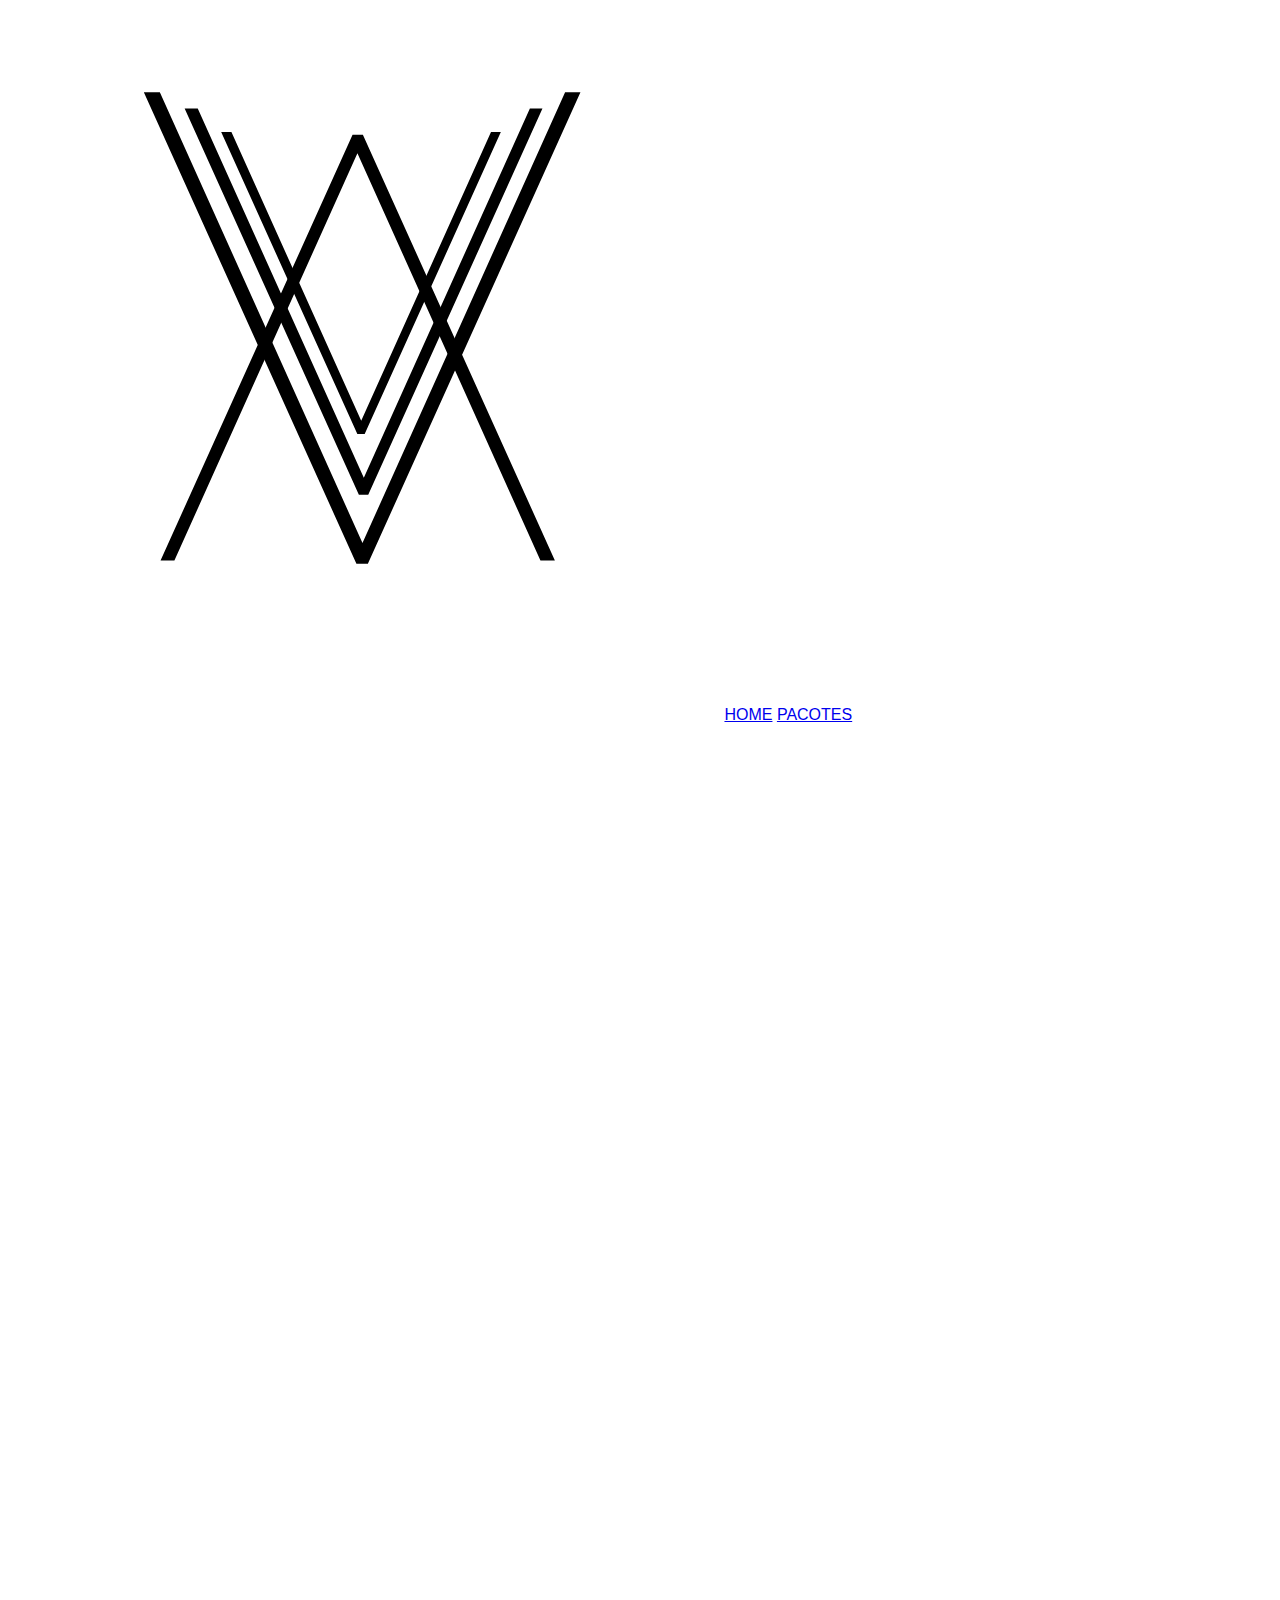
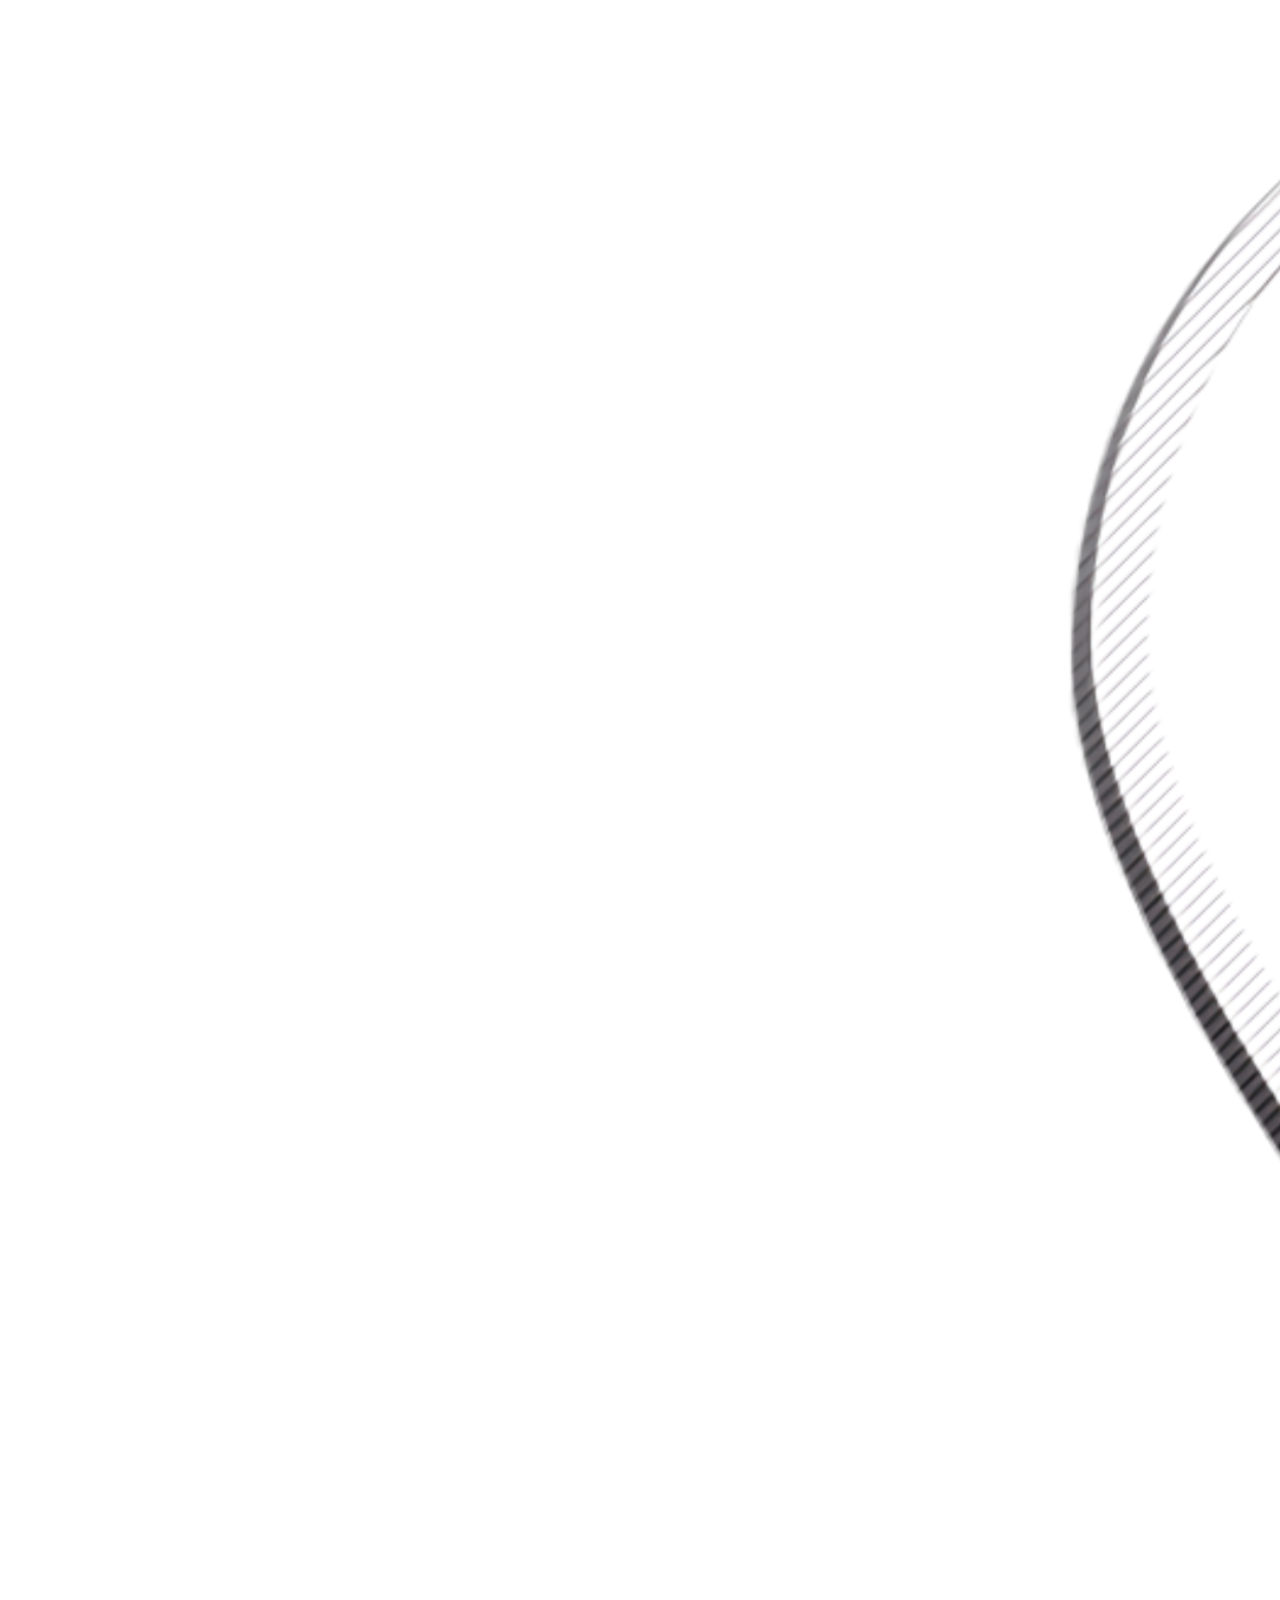
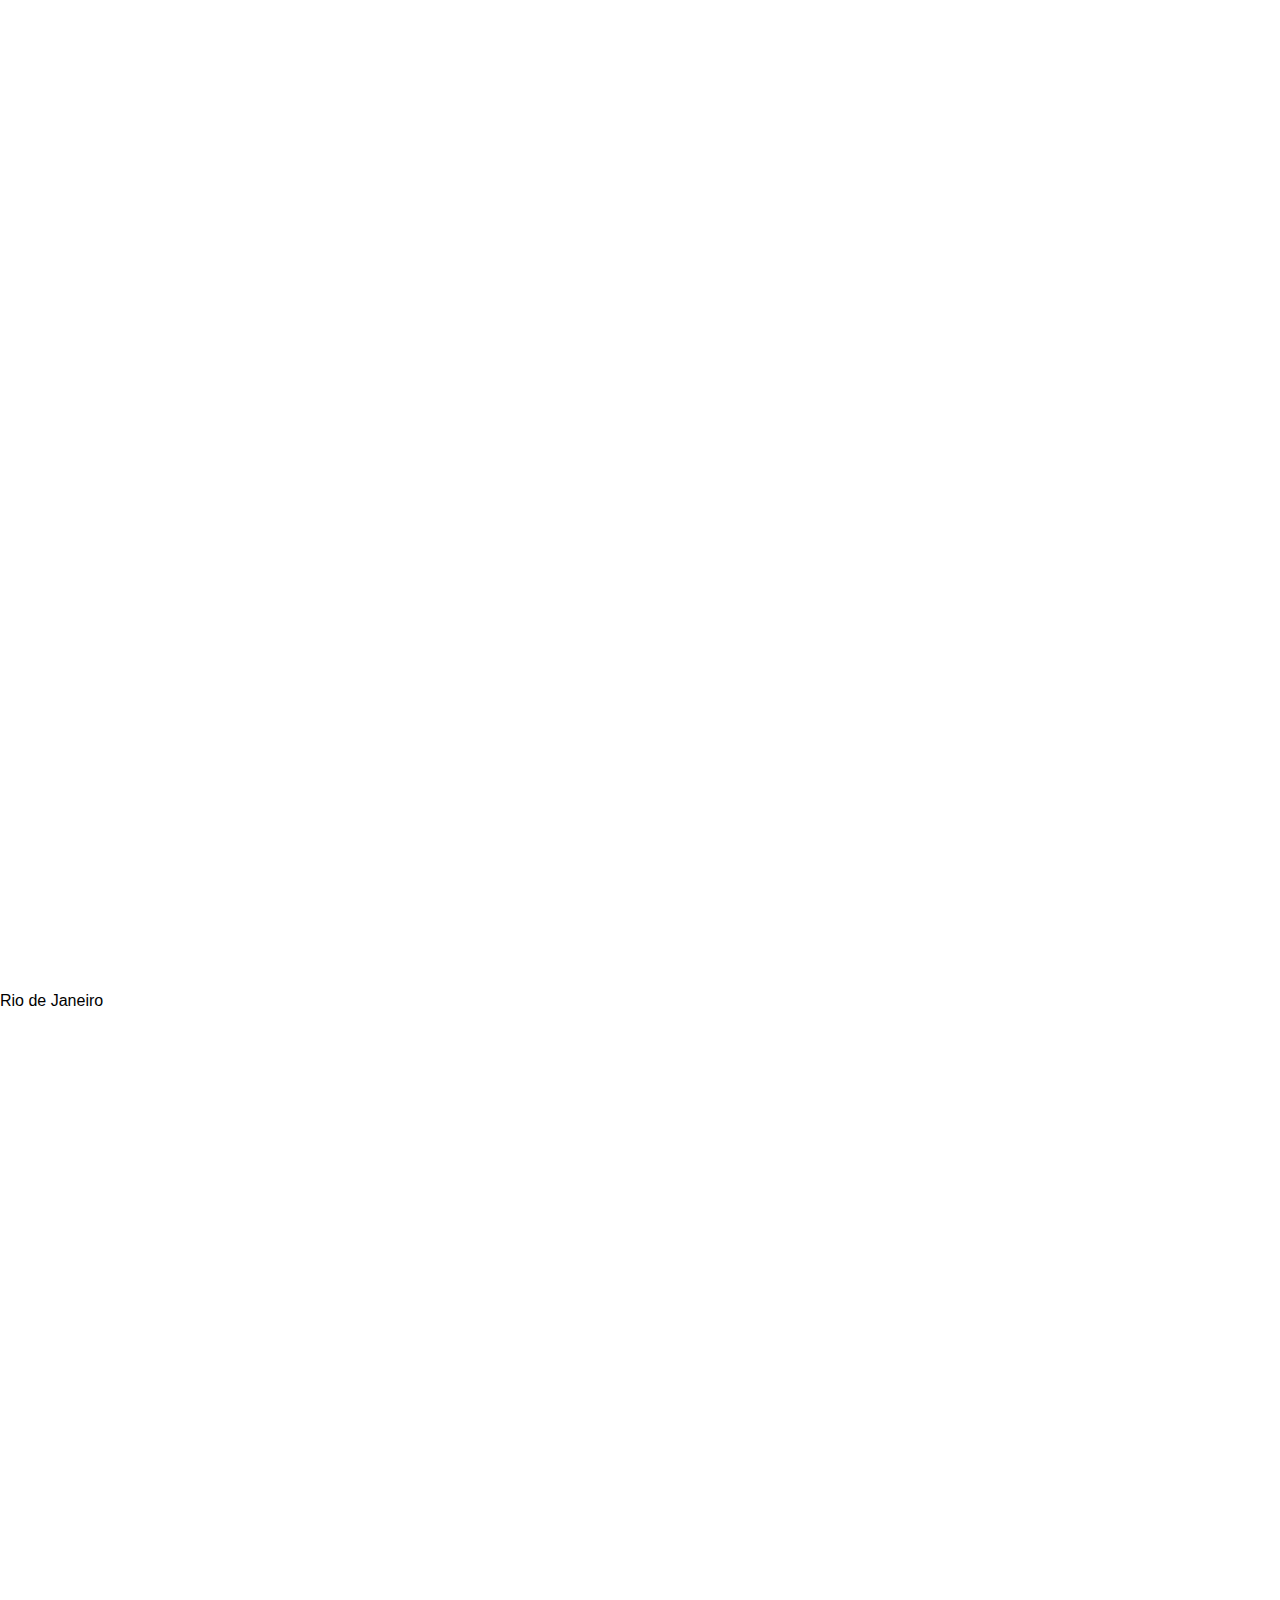
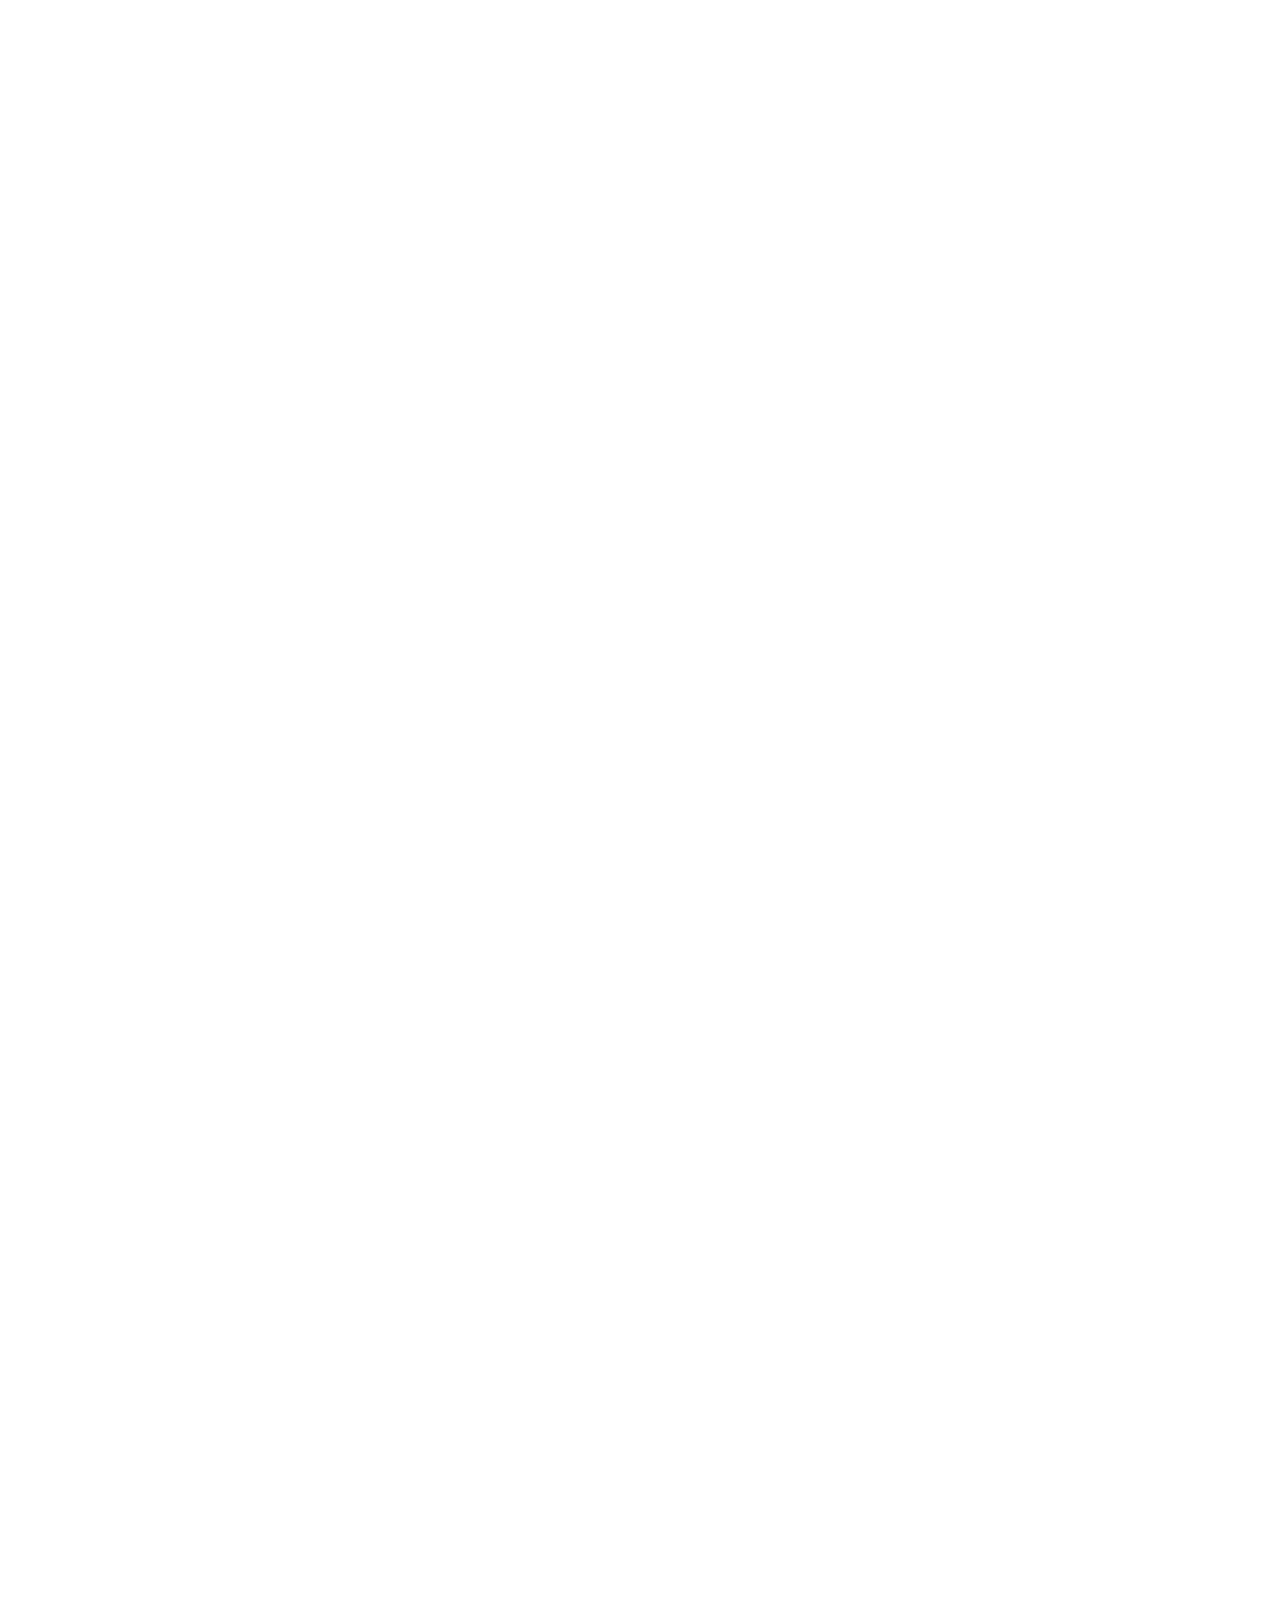
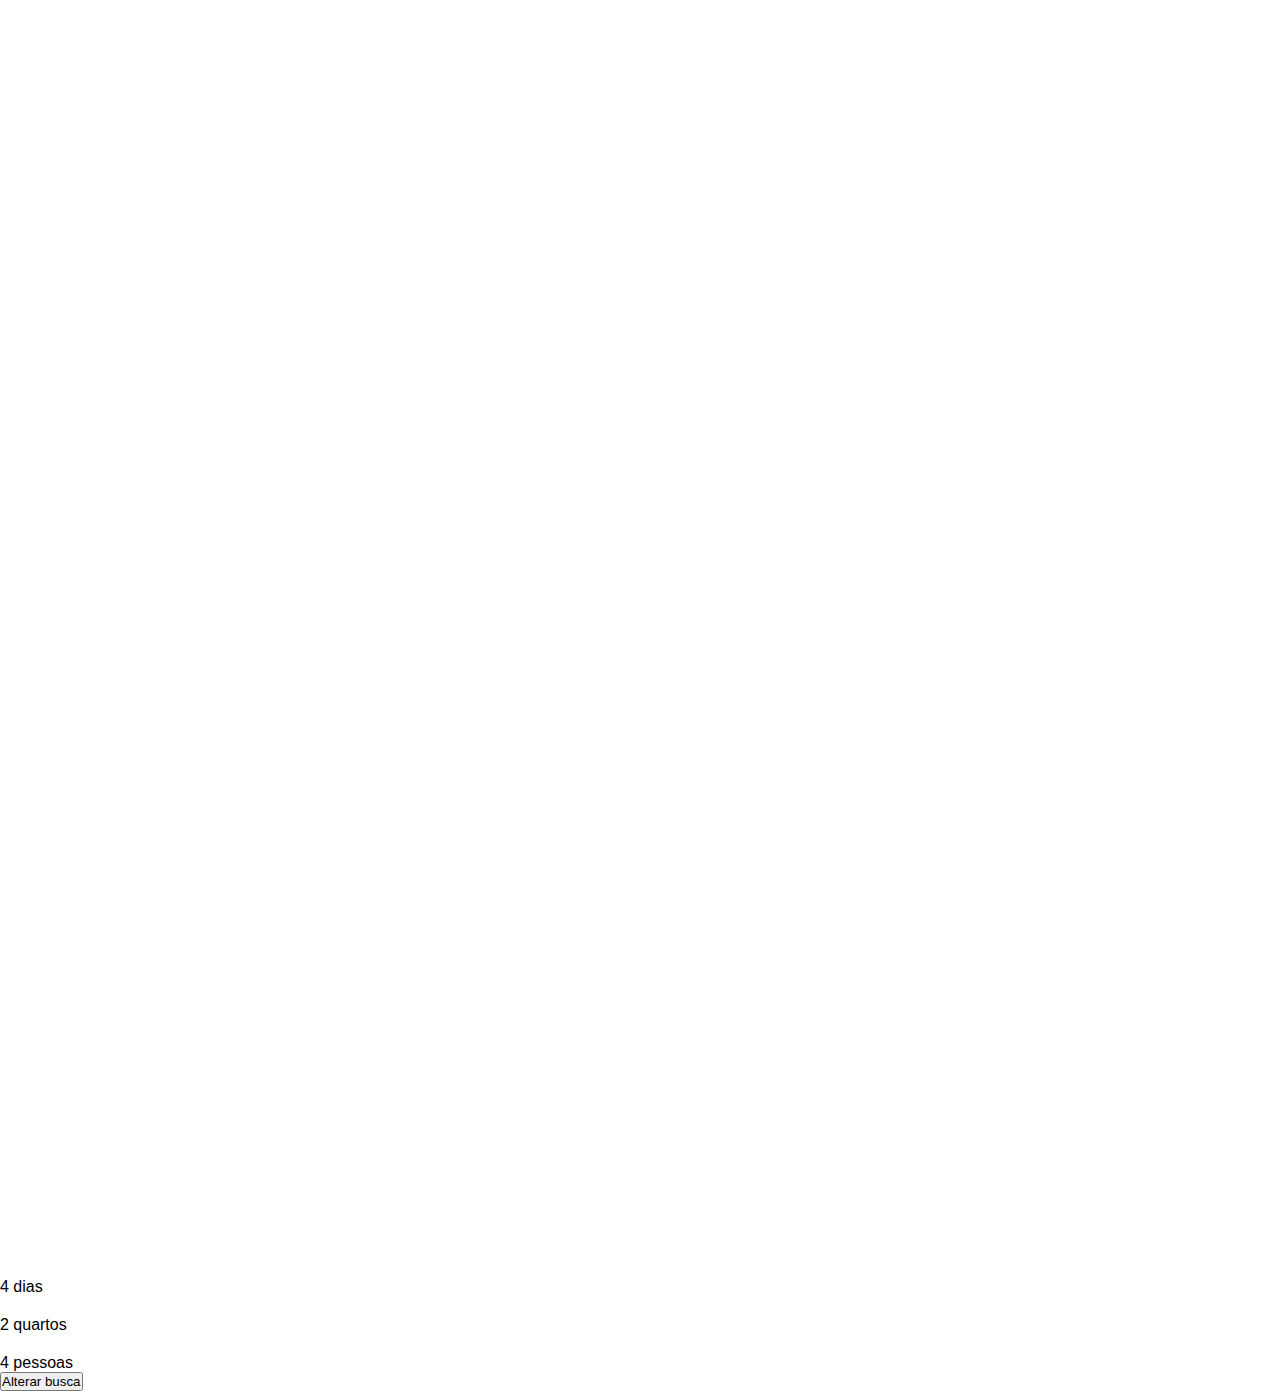
<file: ViagemFront/compras/index.html>
<!DOCTYPE html>
<html lang="en">
<head>
  <meta charset="UTF-8">
  <meta http-equiv="X-UA-Compatible" content="IE=edge">
  <meta name="viewport" content="width=device-width, initial-scale=1.0">
  <title>Finalize sua compra!</title>
  <link rel="stylesheet" href="style.css">
</head>
<body>
  <div class="header">
    <a href="#"><img src="logo.png" alt=""></a>
    <a href="#">HOME</a>
    <a href="#">PACOTES</a>
    <div class="info">
      <img src="localizacao.png" alt="localização">
      <p>Rio de Janeiro</p>
      
    </div>
    <div class="dias">
        <img src="calendario.png" alt="">
        <p>4 dias</p>
        <div class="cama">
          <img src="cama (3).png" alt="">
          <p>2 quartos</p>
        </div>
        <div class="pessoas">
          <img src="pessoas.png" alt="">
          <p>4 pessoas</p>
        </div>
    </div>
    <button>Alterar busca</button>
  </div>
  <div class="corpo">

  </div>
    

    <!--<img src="logo.png" alt="Vital AirLines">
    <a href="#">HOME</a>
    <a href="#">PACOTES</a>-->
</body>
<script src="script.js"></script>
</html>
</file>
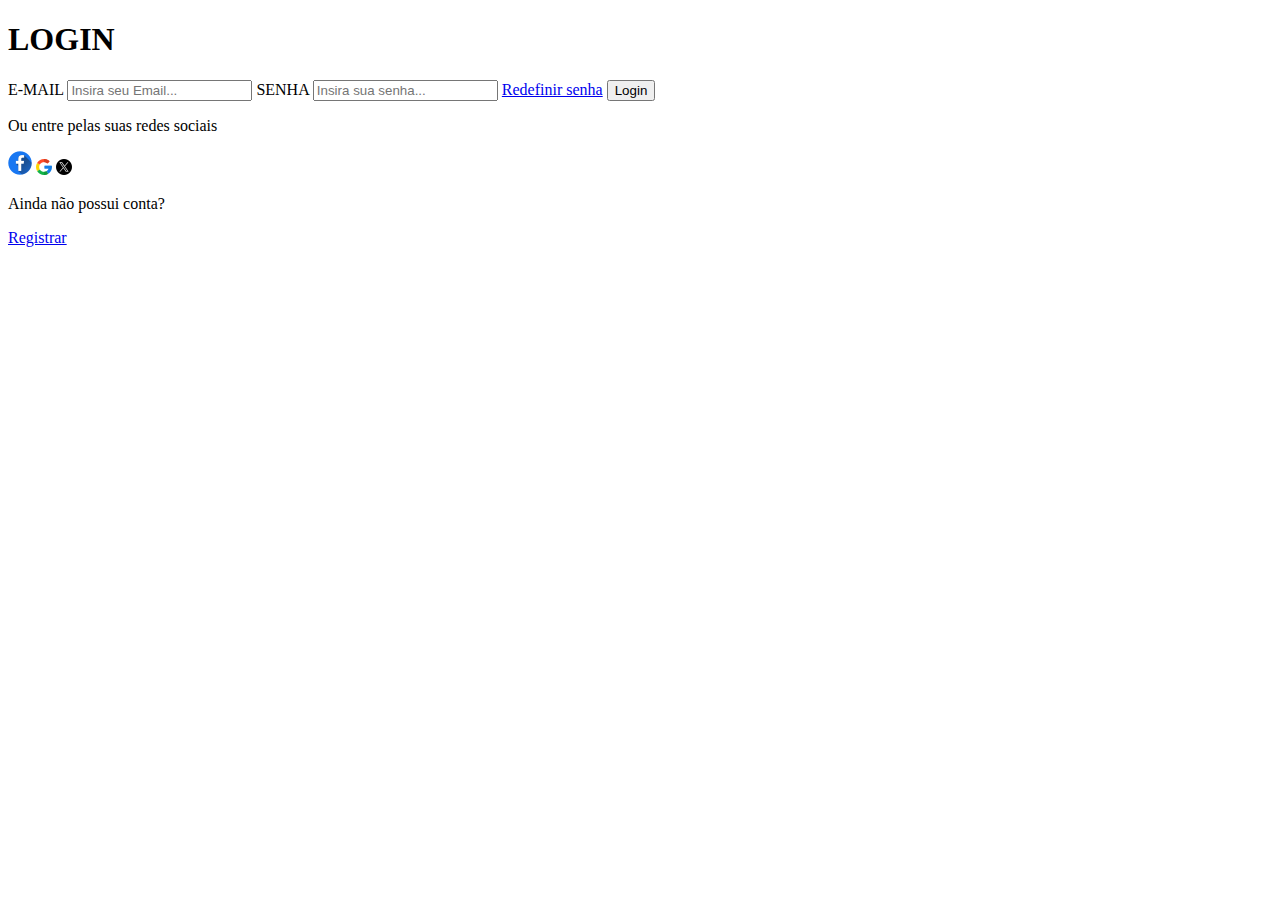
<file: ViagemFront/layout - AJUDA RODRIGO/index.html>
<!DOCTYPE html>
<html lang="pt-br">
<head>
    <meta charset="UTF-8">
    <meta http-equiv="X-UA-Compatible" content="IE=edge">
    <meta name="viewport" content="width=device-width, initial-scale=1.0">
    <title>Vital AirLines Login</title>
    <!-- <link rel="stylesheet" href="style.css"> -->
</head>
<body>
    <!-- <header>
        <img src="logo.png" alt="Vital AirLines" >
        <a href="#">HOME</a>
    </header>-->
     <div id="logincontainer">
         <h1>LOGIN</h1>
         <form action="">
             <label for="email">E-MAIL</label>
             <input type="email" name="email" id="email" placeholder="Insira seu Email..." autocomplete="off">
             <label for="password">SENHA</label>
             <input type="password" name="password" id="password" placeholder="Insira sua senha...">
             <a href="#" id="forgotpass">Redefinir senha</a>
             <input type="submit" value="Login">
         </form>
         <div id="social">
            <p>Ou entre pelas suas redes sociais</p>
            <img src="facebook.png" alt="Facebook" onclick="face()">
            <img src="google.png" alt="Google" onclick="google()">
            <img src="twitter.png" alt="Twitter" onclick="twitter()">
         </div>
         <div id="register">
            <p>Ainda não possui conta?</p>
            <a href="#">Registrar</a>
         </div>
     </div>
</body>
</html>

<!-- ta meio bagunçada a pasta, mas isso é um programinha que armazena os dados no local storage... ce pode mudar pro que ce precisar. Tá incompleto, mas espero que ja consiga servir de algo... -->
</file>
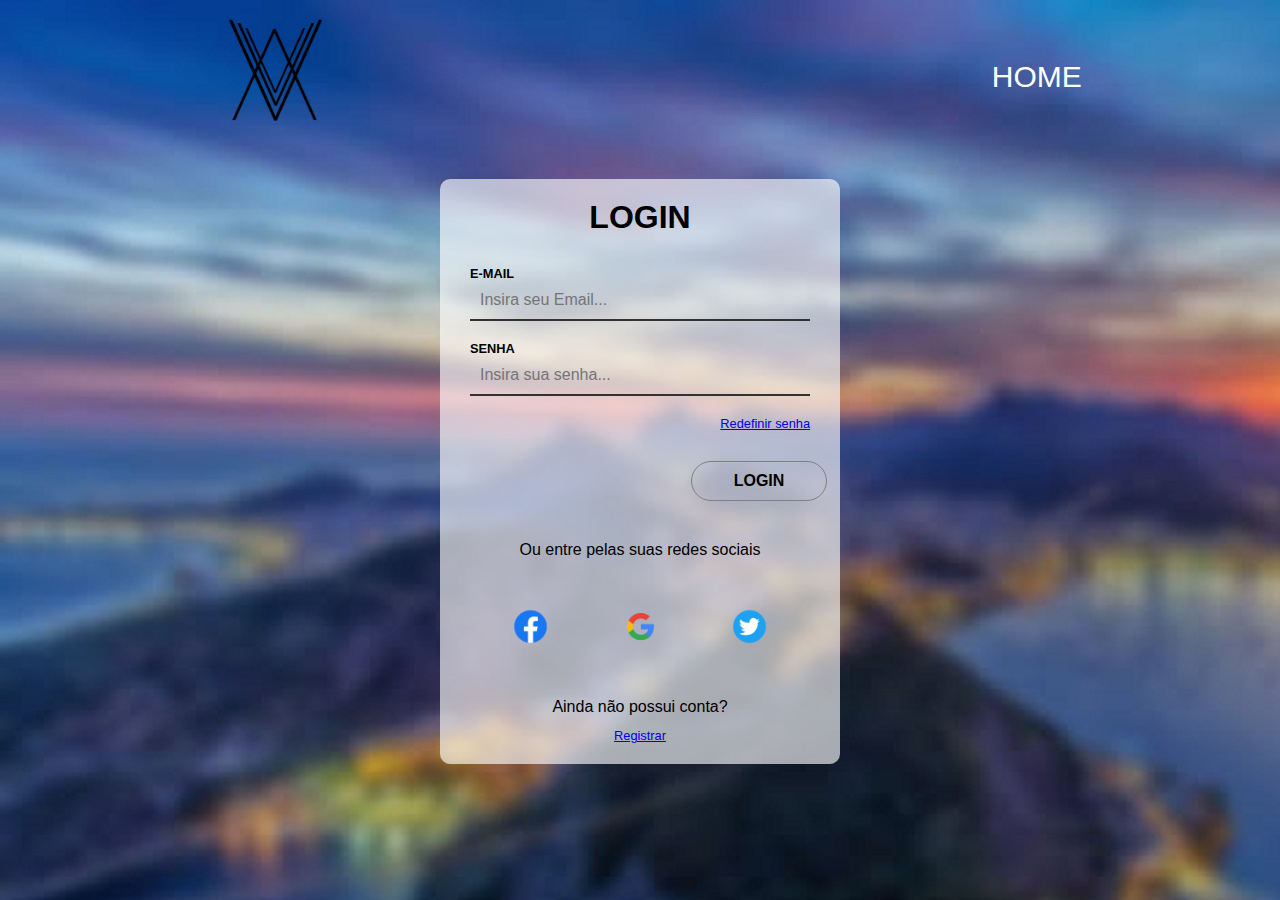
<file: ViagemFront/login/index.html>
<!DOCTYPE html>
<html lang="pt-br">
<head>
    <meta charset="UTF-8">
    <meta http-equiv="X-UA-Compatible" content="IE=edge">
    <meta name="viewport" content="width=device-width, initial-scale=1.0">
    <title>Vital AirLines Login</title>
    <link rel="stylesheet" href="style.css">
</head>
<body>
    <header>
        <img src="logo.png" alt="Vital AirLines">
        <a href="#">HOME</a>
    </header>
     <div id="logincontainer">
         <h1>LOGIN</h1>
         <form action="">
             <label for="email">E-MAIL</label>
             <input type="email" name="email" id="email" placeholder="Insira seu Email..." autocomplete="off">
             <label for="password">SENHA</label>
             <input type="password" name="password" id="password" placeholder="Insira sua senha...">
             <a href="#" id="forgotpass">Redefinir senha</a>
             <input type="submit" value="Login">
         </form>
         <div id="social">
            <p>Ou entre pelas suas redes sociais</p>
            <img src="face.png" alt="Facebook" onclick="face()">
            <img src="google.png" alt="Google" onclick="google()">
            <img src="twitter.png" alt="Twitter" onclick="twitter()">
         </div>
         <div id="register">
            <p>Ainda não possui conta?</p>
            <a href="#">Registrar</a>
         </div>
     </div>
</body>
</html>
</file>
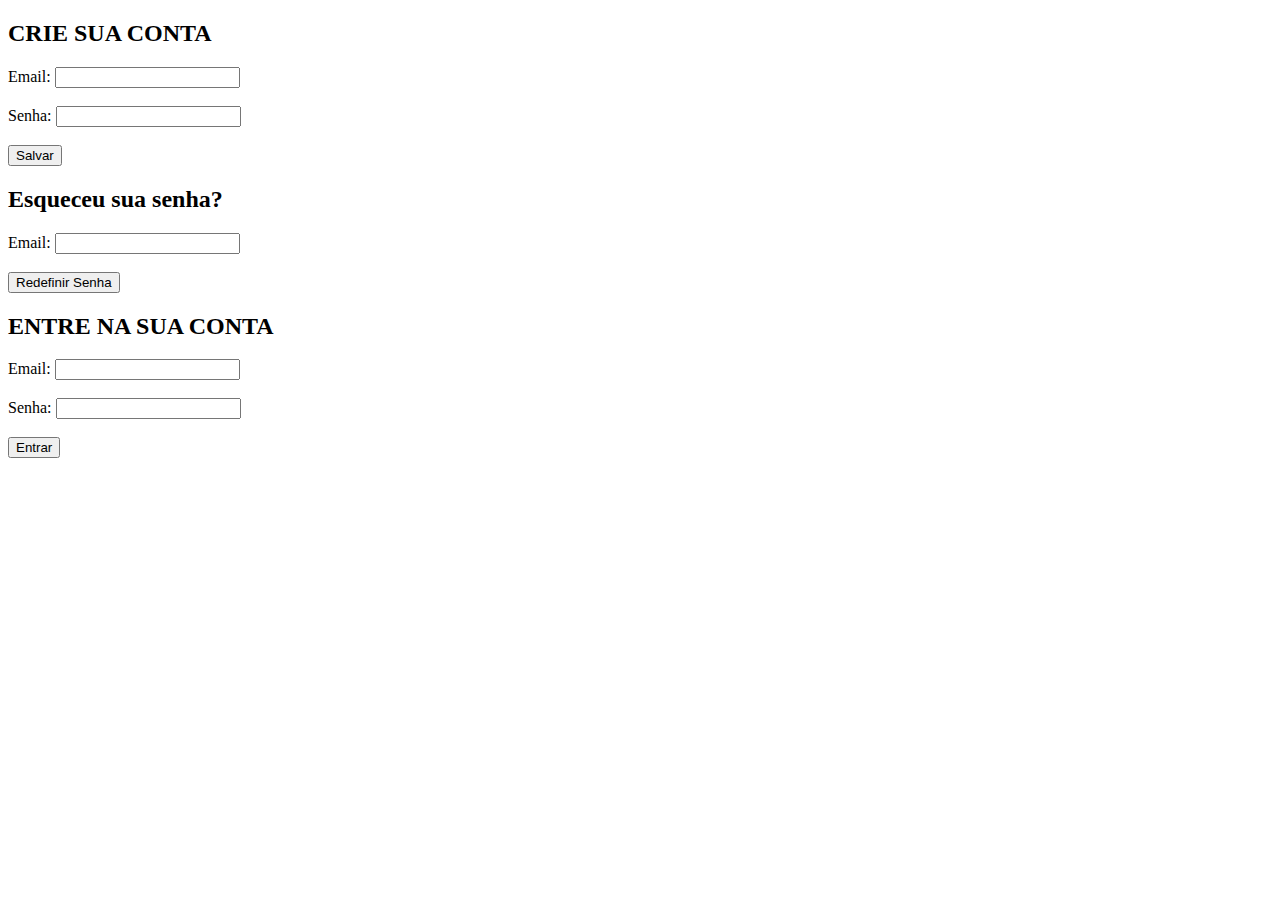
<file: ViagemFront/layout - AJUDA RODRIGO/index2.html>
<!DOCTYPE html>
<html lang="en">
<head>
    <meta charset="UTF-8">
    <meta name="viewport" content="width=device-width, initial-scale=1.0">
    <title>Gerenciador de Emails e Senhas</title>
    <!-- <link rel="stylesheet" href="style.css"> -->
</head>
<body>
    <h2>CRIE SUA CONTA</h2>
    <form id="entryForm">
        <label for="email">Email:</label>
        <input type="email" id="email" required>
        <br><br>
        <label for="password">Senha:</label>
        <input type="password" id="password" required>
        <br><br>
        <button type="button" onclick="saveEntry()">Salvar</button>
        <p id="formError" style="color: red;"></p>
    </form>
    
    <!-- <h2>Entradas Armazenadas</h2>
    <ul id="entriesList"></ul>
-->
    <h2>Esqueceu sua senha?</h2>
    <form id="resetForm">
        <label for="resetEmail">Email:</label>
        <input type="email" id="resetEmail" required>
        <br><br>
        <button type="button" onclick="resetPassword()">Redefinir Senha</button>
    </form>
    
    <h2>ENTRE NA SUA CONTA</h2>
    <form id="loginForm">
        <label for="loginEmail">Email:</label>
        <input type="email" id="loginEmail" required>
        <br><br>
        <label for="loginPassword">Senha:</label>
        <input type="password" id="loginPassword" required>
        <br><br>
        <button type="button" onclick="login()">Entrar</button>
        <p id="loginError" style="color: red;"></p>
    </form>
    
    <script>
        // Função para salvar uma entrada no localStorage
        function saveEntry() {
            const email = document.getElementById('email').value;
            const password = document.getElementById('password').value;
            const formError = document.getElementById('formError');

            if (!email || !password) {
                formError.textContent = 'Por favor, preencha todos os campos.';
                return;
            }

            // Verifica se o email já está cadastrado
            if (localStorage.getItem(email)) {
                formError.textContent = 'Email já cadastrado.';
                return;
            }

            // Cria um objeto para armazenar a entrada
            const entry = { email, password };

            // Salva a entrada no localStorage
            localStorage.setItem(email, JSON.stringify(entry));

            // Limpa o formulário
            document.getElementById('entryForm').reset();
            formError.textContent = '';

            // Atualiza a lista de entradas
            updateEntriesList();
        }

        // Função para atualizar a lista de entradas
        function updateEntriesList() {
            const entriesList = document.getElementById('entriesList');
            entriesList.innerHTML = '';

            for (let i = 0; i < localStorage.length; i++) {
                const key = localStorage.key(i);
                const entry = JSON.parse(localStorage.getItem(key));

                const listItem = document.createElement('li');
                listItem.textContent = `Email: ${entry.email}`;
                
                // Botão para redefinir senha
                const resetButton = document.createElement('button');
                resetButton.textContent = 'Esqueceu a Senha';
                resetButton.onclick = () => {
                    document.getElementById('resetEmail').value = entry.email;
                };

                listItem.appendChild(resetButton);
                entriesList.appendChild(listItem);
            }
        }

        // Função para redefinir a senha de uma entrada
        function resetPassword() {
            const email = document.getElementById('resetEmail').value;
            const newPassword = prompt('Digite a nova senha:');

            if (!email || !newPassword) {
                alert('Por favor, preencha todos os campos.');
                return;
            }

            // Verifica se a entrada existe
            if (!localStorage.getItem(email)) {
                alert('Email não encontrado.');
                return;
            }

            // Atualiza a senha
            const entry = { email, password: newPassword };
            localStorage.setItem(email, JSON.stringify(entry));

            // Limpa o formulário
            document.getElementById('resetForm').reset();

            // Atualiza a lista de entradas
            updateEntriesList();
        }

        // Função para login
        function login() {
            const email = document.getElementById('loginEmail').value;
            const password = document.getElementById('loginPassword').value;

            // Verifica se as credenciais são válidas
            const storedEntry = localStorage.getItem(email);
            if (storedEntry) {
                const entry = JSON.parse(storedEntry);
                if (entry.password === password) {
                    // Redireciona para uma nova página
                    window.location.href = 'pagina_nova.html'; // Altere para o URL da página desejada
                } else {
                    showLoginError('Senha incorreta.');
                }
            } else {
                showLoginError('Email não encontrado.');
            }
        }

        // Função para mostrar mensagem de erro no login
        function showLoginError(message) {
            document.getElementById('loginError').textContent = message;
        }

        // Atualiza a lista de entradas ao carregar a página
        window.onload = updateEntriesList;
    </script>
</body>
</html>
</file>
<file: ViagemFront/compras/style.css>
* {
    padding: 0%;
    margin: 0%;
    box-sizing: border-box;
    font-family: -apple-system, BlinkMacSystemFont, 'Segoe UI', Roboto, Oxygen, Ubuntu, Cantarell, 'Open Sans', 'Helvetica Neue', sans-serif;
}

@media(max-width: 411px) {

    .header {
        width: 100%;
        height: 400px;
        background-image: url("praia.jpg");
    }

    .header>a>img {
        width: 20%;
        margin-bottom: -10%;
    }

    .header>a {
        margin-left: 10%;   
        color: rgb(255, 255, 255);
        text-decoration: none;
    }

    .info {
        margin-left: 5%;
        width: 90%;
        height: 20%;
        background-color: rgba(0, 255, 255, 0);
        margin-top: 7%;
        box-shadow: 0px -1px rgba(0, 0, 0, 0.301);
        display: flex;
    }

    .info>img {
        width: 15%;
        height: 70%;
        justify-content: center;
        align-items: center;
        display: flex;
    }

    .info>p {
        margin-top: -23px;
        justify-content: center;
        align-items: center;
        display: flex;
        color: white;
    }

    .dias {
        margin-left: 15%;
        width: 90%;
        height: 20%;
        margin-top: -16%;
        background-color: rgba(0, 255, 255, 0);
        display: flex;
        align-items: center;
        color: white;
    }

    .dias>img {
        display: flex;
        justify-content: center;
        align-items: center;
        width: 13%;
    }

    .dias>p {
        font-size: 13px;
    }
    
    .cama {
        width: 40%;
        height: 30%;
        margin-top: 1%;
        
        align-items: center;
        justify-content: center;
        display: flex;
    }

    .cama>p {
        margin-left: 10%;
        font-size: 13px;
    }

    .pessoas {
        width: 22%;
        height: 50%;
        background-color: rgba(0, 255, 255, 0);
        margin-top: 1%;
        align-items: center;
        justify-content: center;
        display: flex;
    }

    .pessoas>p {
        margin-left: 10%;
        font-size: 13px;
    }

    .header>button {
        color: white;
        width: 30%;
        height: 10%;
        margin-top: -3%;
        margin-left: 35%;
        border-radius: 20px;
        background-color: rgba(0, 0, 0, 0);
        border: none;
    }

    .header>button:hover {
        color: green;
        transition: .3s;
    }
}
</file>
<file: ViagemFront/layout - AJUDA RODRIGO/style.css>
* {
    padding: 0%;
    margin: 0%;
    box-sizing: border-box;
    font-family: -apple-system, BlinkMacSystemFont, 'Segoe UI', Roboto, Oxygen, Ubuntu, Cantarell, 'Open Sans', 'Helvetica Neue', sans-serif;
    border: none;
    /* box-decoration-break: none; */
}

body {
    justify-content: center;
    background-color: #dcd392;
}

h2 {
    justify-content: center;
    align-items: center;
    display: flex;
}
</file>
<file: ViagemFront/login/style.css>
* {
    padding: 0%;
    margin: 0%;
    box-sizing: border-box;
    font-family: -apple-system, BlinkMacSystemFont, 'Segoe UI', Roboto, Oxygen, Ubuntu, Cantarell, 'Open Sans', 'Helvetica Neue', sans-serif;
    border: none;
}

header {
    height: 20%;
    justify-content: center;
    display: flex;
    align-items: center;
  }

  header>img {
    width: 12%;
    justify-content: center;
    align-items: center;
    display: flex;
  }

  header>a {
    font-size: 30px;
    text-decoration: none;
    align-items: center;
    display: flex;
    justify-content: center;
    margin-left: 50%;
    color: white;
  }

  body {
    background-image: url('backgrounddois.jpg');
  }
  
  textarea:focus, input:focus{
    outline: none;
  }
  
  a {
    font-size: .8rem;
  }
  
  a:hover {
    color: #09ff00;
    transition: .3s;
  }
  
  /* container login */
  #logincontainer {
    background-color: rgba(255, 255, 255, 0.637);
    margin-top: 2%;
    margin-left: auto;
    margin-right: auto;
    width: 400px;
    padding: 20px 30px;
    border-radius: 10px;
    text-align: center;
  }
  
  form {
    margin-top: 30px;
    margin-bottom: 40px;
  }
  
  label, input {
    display: block;
    width: 100%;
    text-align: left;
  }
  
  label {
    font-weight: bold;
    font-size: .8rem;
  }
  
  input {
    border-bottom: 2px solid #323232;
    padding: 10px;
    font-size: 1rem;
    margin-bottom: 20px;
    background-color: rgba(255, 255, 255, 0);
  }
  
  input:focus {
    border-bottom: 2px solid #08558B;
  }
  
  #forgotpass {
    display: block;
    text-align: right;
  }
  
  input[type="submit"] {
    width: 40%;
    text-align: center;
    text-transform: uppercase;
    border: none;
    height: 40px;
    border-radius: 20px;
    margin-top: 30px;
    cursor: pointer;
    color: rgb(0, 0, 0);
    border: 1px solid gray;
    background-color: #ffffff00;
    font-weight: bold;
    margin-left: 65%;
  }
  
  input[type="submit"]:hover {
    background-color: #157e0b96;
    transition: .5s;
  }
  
  #social {
    margin-bottom: 20px;
  }
  
  #social>p {
    margin-bottom: 20px;
  }
  
  #social>img {
    height: 95px;
    width: 95px;
    border-radius: 50%;
    line-height: 40px;
    margin: 0 5px;
    color: #FFF;
    cursor: pointer;
  }
  
  #register>p {
    margin-bottom: 10px;
  }

@media(max-width: 411px){

      header {
        height: 20%;
        justify-content: center;
        display: flex;
        align-items: center;
      }

      header>img {
        width: 30%;
        justify-content: center;
        align-items: center;
        display: flex;
      }

      header>a {
        font-size: 15px;
        text-decoration: none;
        align-items: center;
        display: flex;
        justify-content: center;
        margin-left: 50%;
      }

      body {
        background-image: url('background.jpg');
      }
      
      textarea:focus, input:focus{
        outline: none;
      }
      
      a {
        font-size: .8rem;
      }
      
      a:hover {
        color: #08558B;
      }
      
      /* container login */
      #logincontainer {
        background-color: rgba(255, 255, 255, 0.637);
        margin-left: auto;
        margin-right: auto;
        width: 400px;
        padding: 20px 30px;
        border-radius: 10px;
        text-align: center;
      }
      
      form {
        margin-top: 30px;
        margin-bottom: 40px;
      }
      
      label, input {
        display: block;
        width: 100%;
        text-align: left;
      }
      
      label {
        font-weight: bold;
        font-size: .8rem;
      }
      
      input {
        border-bottom: 2px solid #323232;
        padding: 10px;
        font-size: 1rem;
        margin-bottom: 20px;
        background-color: rgba(255, 255, 255, 0);
      }
      
      input:focus {
        border-bottom: 2px solid #08558B;
      }
      
      #forgotpass {
        display: block;
        text-align: right;
      }
      
      input[type="submit"] {
        width: 40%;
        text-align: center;
        text-transform: uppercase;
        border: none;
        height: 40px;
        border-radius: 20px;
        margin-top: 30px;
        cursor: pointer;
        color: rgb(0, 0, 0);
        border: 1px solid gray;
        background-color: #ffffff00;
        font-weight: bold;
        margin-left: 65%;
      }
      
      input[type="submit"]:hover {
        background-color: #157e0b96;
        transition: .5s;
      }
      
      #social {
        margin-bottom: 20px;
      }
      
      #social>p {
        margin-bottom: 20px;
      }
      
      #social>img {
        height: 95px;
        width: 95px;
        border-radius: 50%;
        line-height: 40px;
        margin: 0 5px;
        color: #FFF;
        cursor: pointer;
      }
      
      #register>p {
        margin-bottom: 10px;
      }


}
</file>
